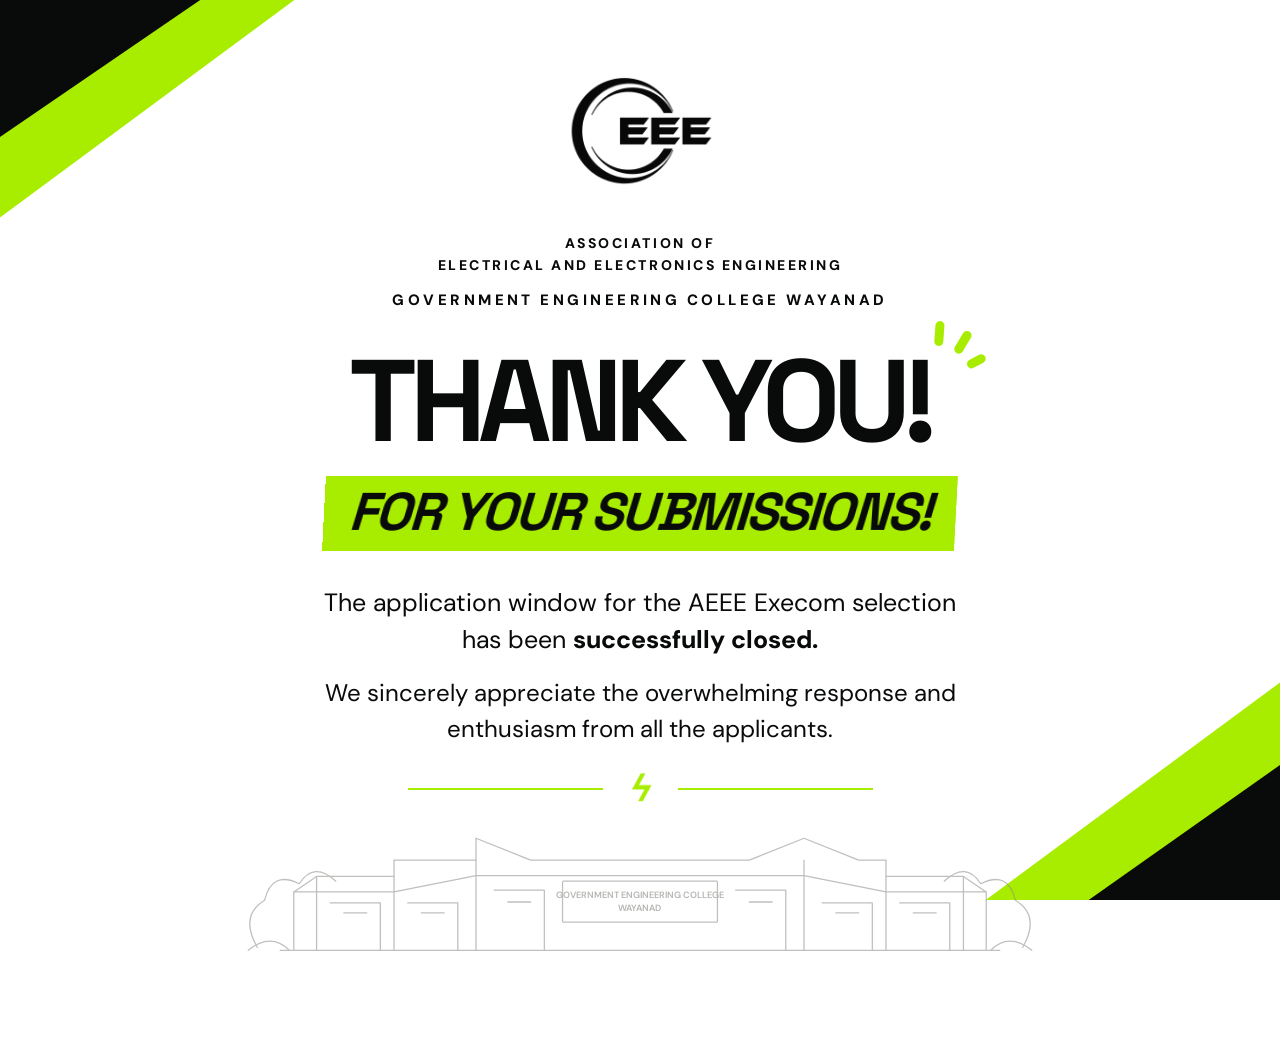
<file: index.html>
<!doctype html>
<html lang="en">
<head>
  <meta charset="utf-8">
  <meta name="viewport" content="width=device-width, initial-scale=1">
  <meta name="theme-color" content="#ffffff">
  <meta name="description" content="Thank you for your submissions to the AEEE ExCom Elections at Government Engineering College Wayanad. Applications are now closed.">
  <title>Thank You for Your Submissions | AEEE GEC Wayanad</title>
  <link rel="preconnect" href="https://fonts.googleapis.com">
  <link rel="preconnect" href="https://fonts.gstatic.com" crossorigin>
  <link href="https://fonts.googleapis.com/css2?family=DM+Sans:wght@400;500;600;700;800;900&family=Space+Grotesk:wght@500;600;700&display=swap" rel="stylesheet">
  <style>
    :root{--ink:#090b0a;--lime:#a8ed00;--muted:#555951}
    *{box-sizing:border-box}
    html{min-height:100%;background:#fff}
    body{margin:0;min-height:100vh;overflow-x:hidden;background:#fff;color:var(--ink);font-family:"DM Sans",Arial,sans-serif;display:flex;align-items:center;justify-content:center;padding:38px 24px 92px;position:relative}
    .corner{position:fixed;z-index:0;width:clamp(145px,23vw,340px);height:clamp(115px,17vw,245px);pointer-events:none}
    .corner:before,.corner:after{content:"";position:absolute;inset:0}
    .corner--top{top:0;left:0}
    .corner--top:before{background:var(--lime);clip-path:polygon(0 0,100% 0,0 100%)}
    .corner--top:after{background:var(--ink);clip-path:polygon(0 0,68% 0,0 63%)}
    .corner--bottom{right:0;bottom:0}
    .corner--bottom:before{background:var(--lime);clip-path:polygon(100% 0,100% 100%,0 100%)}
    .corner--bottom:after{background:var(--ink);clip-path:polygon(100% 38%,100% 100%,35% 100%)}
    main{position:relative;z-index:1;width:min(1120px,100%);text-align:center}
    .brand{display:flex;flex-direction:column;align-items:center;margin:0 auto 38px}
    .brand-logo{width:clamp(126px,17vw,190px);height:clamp(126px,17vw,190px);object-fit:contain;display:block}
    .brand-caption{font-size:clamp(10px,1.15vw,14px);font-weight:800;letter-spacing:.18em;line-height:1.6;text-transform:uppercase;margin:4px 0 0}
    .college{font-size:clamp(10px,1.45vw,15px);font-weight:800;letter-spacing:.23em;margin:13px 0 0}
    .title-wrap{position:relative;display:inline-block;margin:0 auto 8px}
    h1{font-family:"Space Grotesk","DM Sans",sans-serif;font-size:clamp(52px,10vw,116px);line-height:.92;letter-spacing:-.065em;font-weight:700;margin:0;text-transform:uppercase;animation:rise .8s cubic-bezier(.2,.8,.2,1) both}
    .spark{position:absolute;right:-42px;top:-27px;width:44px;height:50px}
    .spark i{position:absolute;width:9px;height:25px;border-radius:9px;background:var(--lime);transform-origin:bottom center}
    .spark i:nth-child(1){left:5px;top:0;transform:rotate(4deg)}
    .spark i:nth-child(2){left:23px;top:7px;transform:rotate(31deg)}
    .spark i:nth-child(3){left:34px;top:25px;height:20px;transform:rotate(62deg)}
    .highlight{display:table;margin:13px auto 34px;padding:7px 25px 10px;background:var(--lime);font-family:"Space Grotesk",sans-serif;font-size:clamp(23px,4.25vw,53px);font-weight:700;font-style:italic;line-height:1.08;letter-spacing:-.035em;transform:skew(-3deg);animation:rise .8s .12s cubic-bezier(.2,.8,.2,1) both}
    .message{font-size:clamp(16px,2.15vw,25px);line-height:1.5;margin:0 auto 16px;max-width:850px}
    .message strong{font-weight:800}
    .appreciation{font-size:clamp(16px,2.05vw,24px);line-height:1.5;margin:0 auto;max-width:880px}
    .divider{display:flex;align-items:center;justify-content:center;gap:26px;margin:25px auto 13px;color:var(--lime)}
    .divider span{width:min(195px,23vw);height:2px;background:var(--lime)}
    .bolt{font-size:35px;line-height:1;transform:skew(-12deg)}
    .campus{width:min(820px,96%);height:auto;display:block;margin:0 auto;opacity:.55}
    .campus path,.campus line,.campus rect,.campus polyline{fill:none;stroke:#8b8d87;stroke-width:1.4;stroke-linecap:round;stroke-linejoin:round}
    .campus .label{fill:#777b73;stroke:none;font:600 10px "DM Sans",sans-serif}
    @keyframes rise{from{opacity:0;transform:translateY(18px) skew(-3deg)}to{opacity:1;transform:translateY(0) skew(-3deg)}}
    h1{animation-name:fade-up}
    @keyframes fade-up{from{opacity:0;transform:translateY(18px)}to{opacity:1;transform:translateY(0)}}
    @media(max-width:600px){
      body{padding:30px 17px 72px}
      .brand{margin-bottom:30px}
      .brand-caption{max-width:290px;letter-spacing:.12em}
      .college{letter-spacing:.13em;line-height:1.6;max-width:300px}
      .highlight{padding:8px 12px;margin-bottom:27px}
      .spark{right:-25px;top:-25px;transform:scale(.75)}
      .message br,.appreciation br{display:none}
      .message,.appreciation{max-width:440px}
      .divider{gap:15px;margin-top:22px}
      .campus{width:110%;max-width:none;margin-left:-5%}
    }
    @media(prefers-reduced-motion:reduce){*,*::before,*::after{animation:none!important;scroll-behavior:auto!important}}
  </style>
</head>
<body>
  <div class="corner corner--top" aria-hidden="true"></div>
  <div class="corner corner--bottom" aria-hidden="true"></div>
  <main>
    <header class="brand">
      <img class="brand-logo" src="aeee-logo.png" alt="AEEE original association logo">
      <p class="brand-caption">Association of<br>Electrical and Electronics Engineering</p>
      <p class="college">GOVERNMENT ENGINEERING COLLEGE WAYANAD</p>
    </header>
    <section aria-labelledby="thankyou-title">
      <div class="title-wrap">
        <h1 id="thankyou-title">THANK YOU!</h1>
        <span class="spark" aria-hidden="true"><i></i><i></i><i></i></span>
      </div>
      <p class="highlight">FOR YOUR SUBMISSIONS!</p>
      <p class="message">The application window for the AEEE Execom selection <br>has been <strong>successfully closed.</strong></p>
      <p class="appreciation">We sincerely appreciate the overwhelming response and<br>enthusiasm from all the applicants.</p>
      <div class="divider" aria-hidden="true"><span></span><b class="bolt">ϟ</b><span></span></div>
    </section>
    <svg class="campus" viewBox="0 0 900 150" role="img" aria-label="Line illustration of Government Engineering College Wayanad">
      <path d="M95 143 L95 62 L180 62 L180 44 L270 44 L270 20 L330 44 L570 44 L630 20 L690 44 L720 44 L720 62 L805 62 L805 143"/>
      <path d="M70 143 L70 79 L95 62 M180 62 L180 143 M270 44 L270 143 M630 44 L630 143 M720 62 L720 143 M805 62 L830 79 L830 143"/>
      <path d="M70 79 L180 79 L270 61 L630 61 L720 79 L830 79 M55 143 L845 143"/>
      <path d="M110 91 L165 91 L165 143 M195 91 L250 91 L250 143 M290 77 L345 77 L345 143 M555 77 L610 77 L610 143 M650 91 L705 91 L705 143 M735 91 L790 91 L790 143"/>
      <path d="M125 102 L150 102 M210 102 L235 102 M305 90 L330 90 M570 90 L595 90 M665 102 L690 102 M750 102 L775 102"/>
      <rect x="365" y="67" width="170" height="45" rx="1"/>
      <text class="label" x="450" y="86" text-anchor="middle">GOVERNMENT ENGINEERING COLLEGE</text>
      <text class="label" x="450" y="100" text-anchor="middle">WAYANAD</text>
      <path d="M30 140 Q10 105 38 88 Q46 55 76 70 Q92 45 116 67 M870 140 Q890 105 862 88 Q854 55 824 70 Q808 45 784 67"/>
      <path d="M20 143 Q45 123 65 143 M835 143 Q855 123 880 143"/>
    </svg>
  </main>
</body>
</html>
</file>
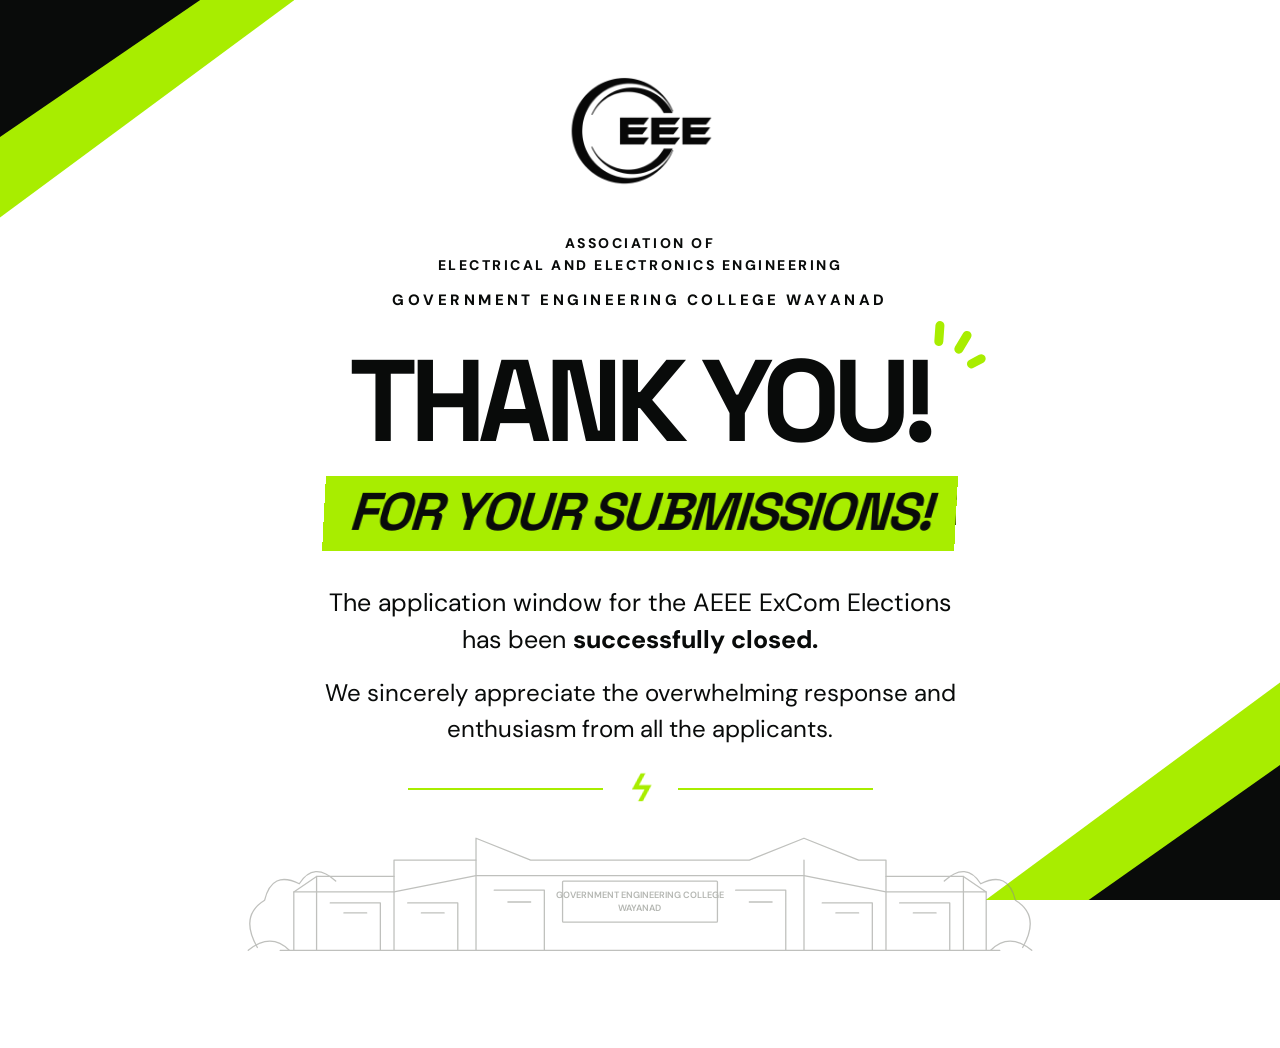
<file: apply.html>
<!doctype html>
<html lang="en">
<head>
  <meta charset="utf-8">
  <meta name="viewport" content="width=device-width, initial-scale=1">
  <meta name="theme-color" content="#ffffff">
  <meta name="description" content="Thank you for your submissions to the AEEE ExCom Elections at Government Engineering College Wayanad. Applications are now closed.">
  <title>Thank You for Your Submissions | AEEE GEC Wayanad</title>
  <link rel="preconnect" href="https://fonts.googleapis.com">
  <link rel="preconnect" href="https://fonts.gstatic.com" crossorigin>
  <link href="https://fonts.googleapis.com/css2?family=DM+Sans:wght@400;500;600;700;800;900&family=Space+Grotesk:wght@500;600;700&display=swap" rel="stylesheet">
  <style>
    :root{--ink:#090b0a;--lime:#a8ed00;--muted:#555951}
    *{box-sizing:border-box}
    html{min-height:100%;background:#fff}
    body{margin:0;min-height:100vh;overflow-x:hidden;background:#fff;color:var(--ink);font-family:"DM Sans",Arial,sans-serif;display:flex;align-items:center;justify-content:center;padding:38px 24px 92px;position:relative}
    .corner{position:fixed;z-index:0;width:clamp(145px,23vw,340px);height:clamp(115px,17vw,245px);pointer-events:none}
    .corner:before,.corner:after{content:"";position:absolute;inset:0}
    .corner--top{top:0;left:0}
    .corner--top:before{background:var(--lime);clip-path:polygon(0 0,100% 0,0 100%)}
    .corner--top:after{background:var(--ink);clip-path:polygon(0 0,68% 0,0 63%)}
    .corner--bottom{right:0;bottom:0}
    .corner--bottom:before{background:var(--lime);clip-path:polygon(100% 0,100% 100%,0 100%)}
    .corner--bottom:after{background:var(--ink);clip-path:polygon(100% 38%,100% 100%,35% 100%)}
    main{position:relative;z-index:1;width:min(1120px,100%);text-align:center}
    .brand{display:flex;flex-direction:column;align-items:center;margin:0 auto 38px}
    .brand-logo{width:clamp(126px,17vw,190px);height:clamp(126px,17vw,190px);object-fit:contain;display:block}
    .brand-caption{font-size:clamp(10px,1.15vw,14px);font-weight:800;letter-spacing:.18em;line-height:1.6;text-transform:uppercase;margin:4px 0 0}
    .college{font-size:clamp(10px,1.45vw,15px);font-weight:800;letter-spacing:.23em;margin:13px 0 0}
    .title-wrap{position:relative;display:inline-block;margin:0 auto 8px}
    h1{font-family:"Space Grotesk","DM Sans",sans-serif;font-size:clamp(52px,10vw,116px);line-height:.92;letter-spacing:-.065em;font-weight:700;margin:0;text-transform:uppercase;animation:rise .8s cubic-bezier(.2,.8,.2,1) both}
    .spark{position:absolute;right:-42px;top:-27px;width:44px;height:50px}
    .spark i{position:absolute;width:9px;height:25px;border-radius:9px;background:var(--lime);transform-origin:bottom center}
    .spark i:nth-child(1){left:5px;top:0;transform:rotate(4deg)}
    .spark i:nth-child(2){left:23px;top:7px;transform:rotate(31deg)}
    .spark i:nth-child(3){left:34px;top:25px;height:20px;transform:rotate(62deg)}
    .highlight{display:table;margin:13px auto 34px;padding:7px 25px 10px;background:var(--lime);font-family:"Space Grotesk",sans-serif;font-size:clamp(23px,4.25vw,53px);font-weight:700;font-style:italic;line-height:1.08;letter-spacing:-.035em;transform:skew(-3deg);animation:rise .8s .12s cubic-bezier(.2,.8,.2,1) both}
    .message{font-size:clamp(16px,2.15vw,25px);line-height:1.5;margin:0 auto 16px;max-width:850px}
    .message strong{font-weight:800}
    .appreciation{font-size:clamp(16px,2.05vw,24px);line-height:1.5;margin:0 auto;max-width:880px}
    .divider{display:flex;align-items:center;justify-content:center;gap:26px;margin:25px auto 13px;color:var(--lime)}
    .divider span{width:min(195px,23vw);height:2px;background:var(--lime)}
    .bolt{font-size:35px;line-height:1;transform:skew(-12deg)}
    .campus{width:min(820px,96%);height:auto;display:block;margin:0 auto;opacity:.55}
    .campus path,.campus line,.campus rect,.campus polyline{fill:none;stroke:#8b8d87;stroke-width:1.4;stroke-linecap:round;stroke-linejoin:round}
    .campus .label{fill:#777b73;stroke:none;font:600 10px "DM Sans",sans-serif}
    @keyframes rise{from{opacity:0;transform:translateY(18px) skew(-3deg)}to{opacity:1;transform:translateY(0) skew(-3deg)}}
    h1{animation-name:fade-up}
    @keyframes fade-up{from{opacity:0;transform:translateY(18px)}to{opacity:1;transform:translateY(0)}}
    @media(max-width:600px){
      body{padding:30px 17px 72px}
      .brand{margin-bottom:30px}
      .brand-caption{max-width:290px;letter-spacing:.12em}
      .college{letter-spacing:.13em;line-height:1.6;max-width:300px}
      .highlight{padding:8px 12px;margin-bottom:27px}
      .spark{right:-25px;top:-25px;transform:scale(.75)}
      .message br,.appreciation br{display:none}
      .message,.appreciation{max-width:440px}
      .divider{gap:15px;margin-top:22px}
      .campus{width:110%;max-width:none;margin-left:-5%}
    }
    @media(prefers-reduced-motion:reduce){*,*::before,*::after{animation:none!important;scroll-behavior:auto!important}}
  </style>
</head>
<body>
  <div class="corner corner--top" aria-hidden="true"></div>
  <div class="corner corner--bottom" aria-hidden="true"></div>
  <main>
    <header class="brand">
      <img class="brand-logo" src="aeee-logo.png" alt="AEEE original association logo">
      <p class="brand-caption">Association of<br>Electrical and Electronics Engineering</p>
      <p class="college">GOVERNMENT ENGINEERING COLLEGE WAYANAD</p>
    </header>
    <section aria-labelledby="thankyou-title">
      <div class="title-wrap">
        <h1 id="thankyou-title">THANK YOU!</h1>
        <span class="spark" aria-hidden="true"><i></i><i></i><i></i></span>
      </div>
      <p class="highlight">FOR YOUR SUBMISSIONS!</p>
      <p class="message">The application window for the AEEE ExCom Elections<br>has been <strong>successfully closed.</strong></p>
      <p class="appreciation">We sincerely appreciate the overwhelming response and<br>enthusiasm from all the applicants.</p>
      <div class="divider" aria-hidden="true"><span></span><b class="bolt">ϟ</b><span></span></div>
    </section>
    <svg class="campus" viewBox="0 0 900 150" role="img" aria-label="Line illustration of Government Engineering College Wayanad">
      <path d="M95 143 L95 62 L180 62 L180 44 L270 44 L270 20 L330 44 L570 44 L630 20 L690 44 L720 44 L720 62 L805 62 L805 143"/>
      <path d="M70 143 L70 79 L95 62 M180 62 L180 143 M270 44 L270 143 M630 44 L630 143 M720 62 L720 143 M805 62 L830 79 L830 143"/>
      <path d="M70 79 L180 79 L270 61 L630 61 L720 79 L830 79 M55 143 L845 143"/>
      <path d="M110 91 L165 91 L165 143 M195 91 L250 91 L250 143 M290 77 L345 77 L345 143 M555 77 L610 77 L610 143 M650 91 L705 91 L705 143 M735 91 L790 91 L790 143"/>
      <path d="M125 102 L150 102 M210 102 L235 102 M305 90 L330 90 M570 90 L595 90 M665 102 L690 102 M750 102 L775 102"/>
      <rect x="365" y="67" width="170" height="45" rx="1"/>
      <text class="label" x="450" y="86" text-anchor="middle">GOVERNMENT ENGINEERING COLLEGE</text>
      <text class="label" x="450" y="100" text-anchor="middle">WAYANAD</text>
      <path d="M30 140 Q10 105 38 88 Q46 55 76 70 Q92 45 116 67 M870 140 Q890 105 862 88 Q854 55 824 70 Q808 45 784 67"/>
      <path d="M20 143 Q45 123 65 143 M835 143 Q855 123 880 143"/>
    </svg>
  </main>
</body>
</html>
</file>
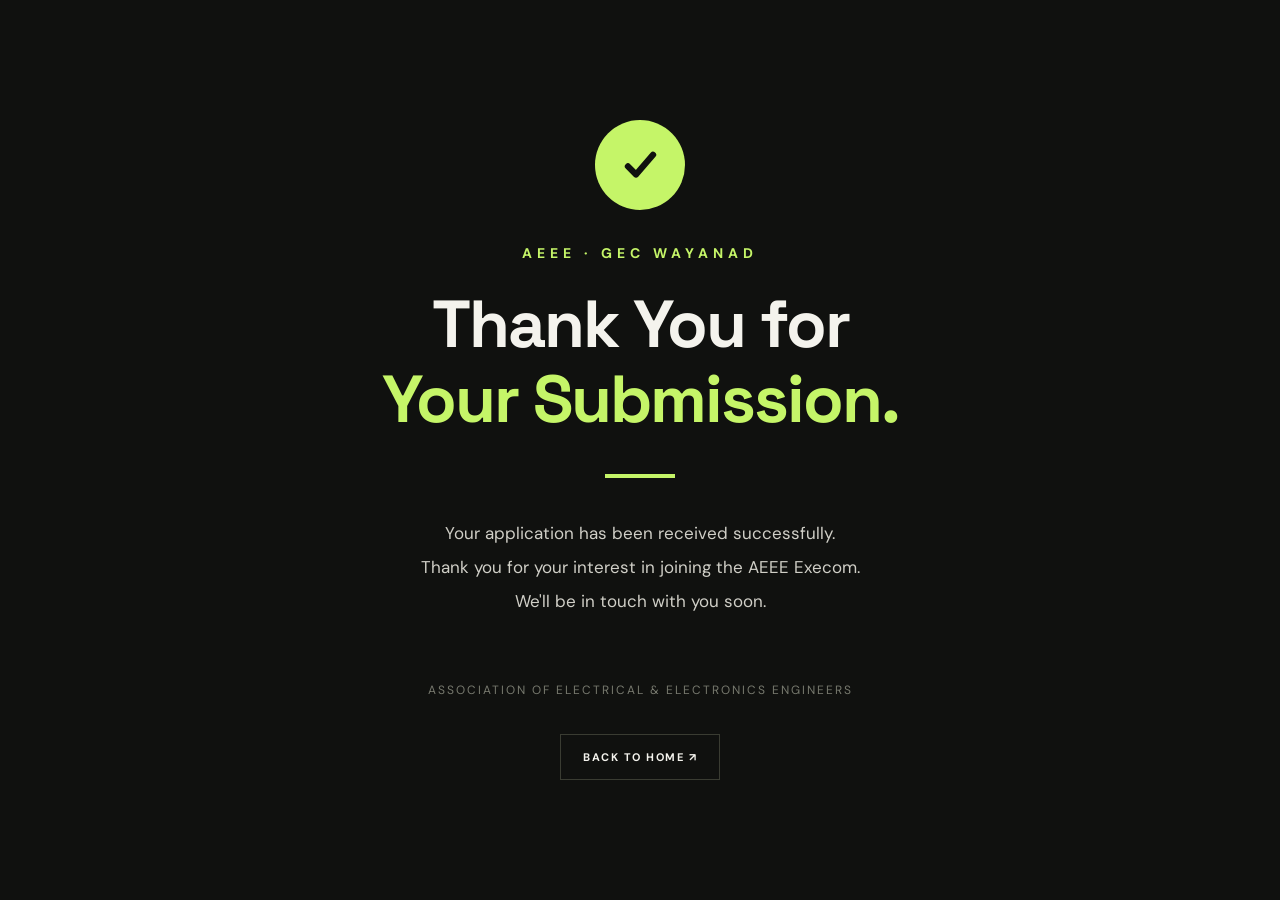
<file: thankyou.html>
<!doctype html>
<html lang="en">
<head>
  <meta charset="utf-8">
  <meta name="viewport" content="width=device-width, initial-scale=1">
  <meta name="theme-color" content="#10110f">
  <meta name="description" content="Thank you for submitting your AEEE Execom application.">

  <title>Submission Successful | AEEE GEC Wayanad</title>

  <link rel="preconnect" href="https://fonts.googleapis.com">
  <link rel="preconnect" href="https://fonts.gstatic.com" crossorigin>

  <link href="https://fonts.googleapis.com/css2?family=DM+Sans:wght@400;500;600;700&family=Space+Grotesk:wght@400;500;600;700&display=swap" rel="stylesheet">

  <style>
    :root {
      --bg: #10110f;
      --lime: #c5f568;
      --white: #f4f3ed;
      --muted: #aaa99f;
    }

    * {
      box-sizing: border-box;
    }

    html,
    body {
      min-height: 100%;
      margin: 0;
    }

    body {
      min-height: 100vh;
      display: flex;
      align-items: center;
      justify-content: center;
      padding: 35px 20px;
      background: var(--bg);
      color: var(--white);
      font-family: "DM Sans", sans-serif;
      text-align: center;
    }

    .thankyou-container {
      width: 100%;
      max-width: 760px;
      animation: appear 0.8s ease both;
    }

    .success-icon {
      width: 90px;
      height: 90px;
      margin: 0 auto 34px;
      display: flex;
      align-items: center;
      justify-content: center;
      border-radius: 50%;
      background: var(--lime);
      color: var(--bg);
    }

    .success-icon svg {
      width: 43px;
      height: 43px;
      fill: none;
      stroke: currentColor;
      stroke-width: 3.5;
      stroke-linecap: round;
      stroke-linejoin: round;
    }

    .brand-label {
      margin: 0 0 25px;
      color: var(--lime);
      font-size: 14px;
      font-weight: 700;
      letter-spacing: 5px;
    }

    h1 {
      margin: 0;
      font-family: "Space Grotesk", sans-serif;
      font-size: clamp(38px, 5.2vw, 68px);
      font-weight: 700;
      line-height: 1.12;
      letter-spacing: -2px;
    }

    h1 span {
      display: block;
      color: var(--lime);
    }

    .divider {
      width: 70px;
      height: 4px;
      margin: 38px auto;
      background: var(--lime);
    }

    .message {
      margin: 0;
      color: #d0cfc7;
      font-size: 17px;
      line-height: 2;
    }

    .association {
      margin: 62px 0 0;
      color: #77796e;
      font-size: 12px;
      line-height: 1.8;
      letter-spacing: 2px;
    }

    .home-link {
      display: inline-block;
      margin-top: 32px;
      padding: 15px 22px;
      border: 1px solid #3a3c32;
      color: var(--white);
      font-size: 11px;
      font-weight: 700;
      letter-spacing: 1.5px;
      text-decoration: none;
      transition: 0.25s ease;
    }

    .home-link:hover {
      border-color: var(--lime);
      background: var(--lime);
      color: var(--bg);
    }

    @keyframes appear {
      from {
        opacity: 0;
        transform: translateY(18px);
      }
      to {
        opacity: 1;
        transform: translateY(0);
      }
    }

    @media (max-width: 480px) {
      .success-icon {
        width: 76px;
        height: 76px;
      }

      .brand-label {
        font-size: 11px;
        letter-spacing: 3px;
      }

      h1 {
        letter-spacing: -1.5px;
      }

      .message {
        font-size: 15px;
      }

      .association {
        margin-top: 45px;
        font-size: 10px;
      }
    }

    @media (prefers-reduced-motion: reduce) {
      .thankyou-container {
        animation: none;
      }
    }
  </style>
</head>

<body>

  <main class="thankyou-container">

    <div class="success-icon" aria-label="Success">
      <svg viewBox="0 0 24 24" aria-hidden="true">
        <path d="M5 12.5l4.5 4.5L19 6"></path>
      </svg>
    </div>

    <p class="brand-label">AEEE · GEC WAYANAD</p>

    <h1>
      Thank You for
      <span>Your Submission.</span>
    </h1>

    <div class="divider"></div>

    <p class="message">
      Your application has been received successfully.<br>
      Thank you for your interest in joining the AEEE Execom.<br>
      We'll be in touch with you soon.
    </p>

    <p class="association">
      ASSOCIATION OF ELECTRICAL &amp; ELECTRONICS ENGINEERS
    </p>

    <a class="home-link" href="index.html">
      BACK TO HOME ↗
    </a>

  </main>

</body>
</html>
</file>
